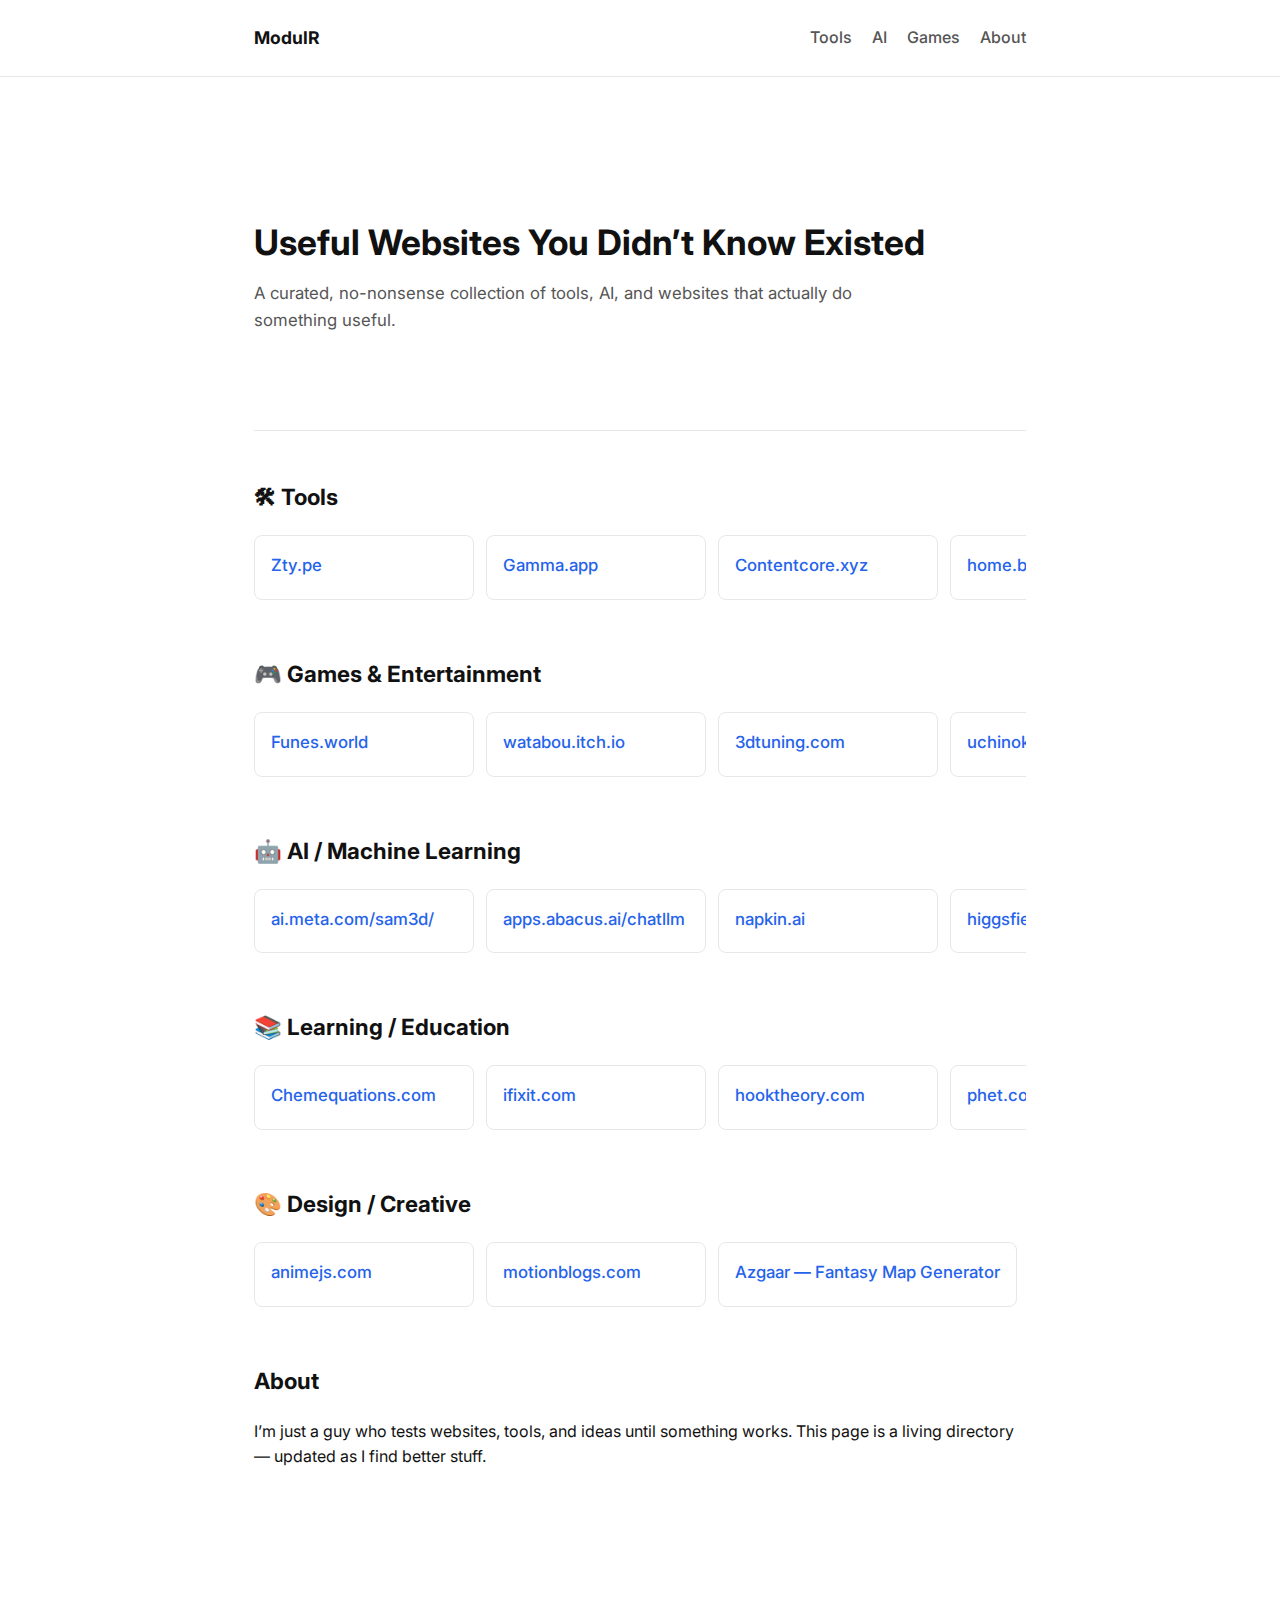
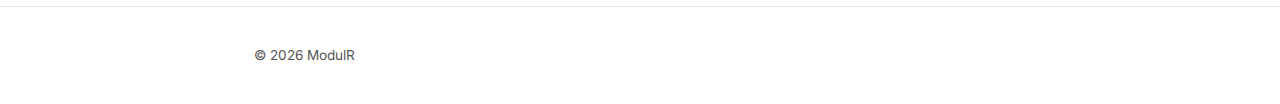
<file: index.html>
<!DOCTYPE html>
<html lang="en">
<head>
  <meta charset="UTF-8" />
  <meta name="viewport" content="width=device-width, initial-scale=1.0" />
  <title>ModulR — Useful Websites & Tools</title>

  <!-- Font -->
  <link rel="preconnect" href="https://fonts.googleapis.com">
  <link rel="preconnect" href="https://fonts.gstatic.com" crossorigin>
  <link href="https://fonts.googleapis.com/css2?family=Inter:wght@400;500;600;700&display=swap" rel="stylesheet">

  <!-- CSS -->
  <link rel="stylesheet" href="https://schrodingersnode.github.io/ModulR.io/style.css" />
</head>
<body>

  <!-- Top Bar -->
  <header class="topbar">
    <div class="container topbar-inner">
      <div class="logo">ModulR</div>
      <nav class="nav">
        <a href="#tools">Tools</a>
        <a href="#ai">AI</a>
        <a href="#games">Games</a>
        <a href="#about">About</a>
      </nav>
    </div>
  </header>

  <!-- Main Content -->
  <main class="container">
    <section class="hero">
      <h1>Useful Websites You Didn’t Know Existed</h1>
      <p>
        A curated, no-nonsense collection of tools, AI, and websites
        that actually do something useful.
      </p>
    </section>

    <hr />

    <!-- Horizontal categories -->
    <section id="tools" class="topic">
      <h2>🛠 Tools</h2>
      <div class="scroll-row" aria-label="Tools">
        <div class="card" style="border:1px solid var(--border);padding:1rem;border-radius:8px;min-width:220px;background:#fff;"
             onmouseover="this.style.boxShadow='0 8px 20px rgba(0,0,0,0.08)';this.style.transform='translateY(-4px)';"
             onmouseout="this.style.boxShadow='';this.style.transform='';">
          <h3><a href="https://zty.pe" target="_blank" rel="noopener noreferrer">Zty.pe</a></h3>
        </div>
        <div class="card" style="border:1px solid var(--border);padding:1rem;border-radius:8px;min-width:220px;background:#fff;"
             onmouseover="this.style.boxShadow='0 8px 20px rgba(0,0,0,0.08)';this.style.transform='translateY(-4px)';"
             onmouseout="this.style.boxShadow='';this.style.transform='';">
          <h3><a href="https://gamma.app" target="_blank" rel="noopener noreferrer">Gamma.app</a></h3>
        </div>
        <div class="card" style="border:1px solid var(--border);padding:1rem;border-radius:8px;min-width:220px;background:#fff;"
             onmouseover="this.style.boxShadow='0 8px 20px rgba(0,0,0,0.08)';this.style.transform='translateY(-4px)';"
             onmouseout="this.style.boxShadow='';this.style.transform='';">
          <h3><a href="https://contentcore.xyz" target="_blank" rel="noopener noreferrer">Contentcore.xyz</a></h3>
        </div>
        <div class="card" style="border:1px solid var(--border);padding:1rem;border-radius:8px;min-width:220px;background:#fff;"
             onmouseover="this.style.boxShadow='0 8px 20px rgba(0,0,0,0.08)';this.style.transform='translateY(-4px)';"
             onmouseout="this.style.boxShadow='';this.style.transform='';">
          <h3><a href="https://home.by.me" target="_blank" rel="noopener noreferrer">home.by.me</a></h3>
        </div>
        <div class="card" style="border:1px solid var(--border);padding:1rem;border-radius:8px;min-width:220px;background:#fff;"
             onmouseover="this.style.boxShadow='0 8px 20px rgba(0,0,0,0.08)';this.style.transform='translateY(-4px)';"
             onmouseout="this.style.boxShadow='';this.style.transform='';">
          <h3><a href="https://drifted.com" target="_blank" rel="noopener noreferrer">Drifted.com</a></h3>
        </div>
        <div class="card" style="border:1px solid var(--border);padding:1rem;border-radius:8px;min-width:220px;background:#fff;"
             onmouseover="this.style.boxShadow='0 8px 20px rgba(0,0,0,0.08)';this.style.transform='translateY(-4px)';"
             onmouseout="this.style.boxShadow='';this.style.transform='';">
          <h3><a href="https://dr-cos.info" target="_blank" rel="noopener noreferrer">dr-cos.info</a></h3>
        </div>
        <div class="card" style="border:1px solid var(--border);padding:1rem;border-radius:8px;min-width:220px;background:#fff;"
             onmouseover="this.style.boxShadow='0 8px 20px rgba(0,0,0,0.08)';this.style.transform='translateY(-4px)';"
             onmouseout="this.style.boxShadow='';this.style.transform='';">
          <h3><a href="https://fx.collax.app" target="_blank" rel="noopener noreferrer">fx.collax.app</a></h3>
        </div>
        <div class="card" style="border:1px solid var(--border);padding:1rem;border-radius:8px;min-width:220px;background:#fff;" onmouseover="this.style.boxShadow='0 8px 20px rgba(0,0,0,0.08)';this.style.transform='translateY(-4px)';" onmouseout="this.style.boxShadow='';this.style.transform='';">
          <h3><a href="https://hammyhome.com" target="_blank" rel="noopener noreferrer">hammyhome.com</a></h3>
        </div>
        <div class="card" style="border:1px solid var(--border);padding:1rem;border-radius:8px;min-width:220px;background:#fff;" onmouseover="this.style.boxShadow='0 8px 20px rgba(0,0,0,0.08)';this.style.transform='translateY(-4px)';" onmouseout="this.style.boxShadow='';this.style.transform='';">
          <h3><a href="https://anvaka.github.io" target="_blank" rel="noopener noreferrer">anvaka.github.io</a></h3>
        </div>
        <div class="card" style="border:1px solid var(--border);padding:1rem;border-radius:8px;min-width:220px;background:#fff;" onmouseover="this.style.boxShadow='0 8px 20px rgba(0,0,0,0.08)';this.style.transform='translateY(-4px)';" onmouseout="this.style.boxShadow='';this.style.transform='';">
          <h3><a href="https://planner5d.com" target="_blank" rel="noopener noreferrer">planner5d.com</a></h3>
        </div>
        <div class="card" style="border:1px solid var(--border);padding:1rem;border-radius:8px;min-width:220px;background:#fff;" onmouseover="this.style.boxShadow='0 8px 20px rgba(0,0,0,0.08)';this.style.transform='translateY(-4px)';" onmouseout="this.style.boxShadow='';this.style.transform='';">
          <h3><a href="https://vocalremover.org" target="_blank" rel="noopener noreferrer">vocalremover.org</a></h3>
        </div>
        <!-- Continue the rest of Tools links similarly... -->
      </div>
    </section>

    <section id="games" class="topic">
      <h2>🎮 Games & Entertainment</h2>
      <div class="scroll-row" aria-label="Games">
        <div class="card" style="border:1px solid var(--border);padding:1rem;border-radius:8px;min-width:220px;background:#fff;"
             onmouseover="this.style.boxShadow='0 8px 20px rgba(0,0,0,0.08)';this.style.transform='translateY(-4px)';" onmouseout="this.style.boxShadow='';this.style.transform='';">
          <h3><a href="https://funes.world" target="_blank" rel="noopener noreferrer">Funes.world</a></h3>
        </div>
        <div class="card" style="border:1px solid var(--border);padding:1rem;border-radius:8px;min-width:220px;background:#fff;"
             onmouseover="this.style.boxShadow='0 8px 20px rgba(0,0,0,0.08)';this.style.transform='translateY(-4px)';" onmouseout="this.style.boxShadow='';this.style.transform='';">
          <h3><a href="https://watabou.itch.io" target="_blank" rel="noopener noreferrer">watabou.itch.io</a></h3>
        </div>
        <div class="card" style="border:1px solid var(--border);padding:1rem;border-radius:8px;min-width:220px;background:#fff;"
             onmouseover="this.style.boxShadow='0 8px 20px rgba(0,0,0,0.08)';this.style.transform='translateY(-4px)';" onmouseout="this.style.boxShadow='';this.style.transform='';">
          <h3><a href="https://3dtuning.com" target="_blank" rel="noopener noreferrer">3dtuning.com</a></h3>
        </div>
        <div class="card" style="border:1px solid var(--border);padding:1rem;border-radius:8px;min-width:220px;background:#fff;"
             onmouseover="this.style.boxShadow='0 8px 20px rgba(0,0,0,0.08)';this.style.transform='translateY(-4px)';" onmouseout="this.style.boxShadow='';this.style.transform='';">
          <h3><a href="https://uchinoko-maker.jp" target="_blank" rel="noopener noreferrer">uchinoko-maker.jp</a></h3>
        </div>
        <div class="card" style="border:1px solid var(--border);padding:1rem;border-radius:8px;min-width:220px;background:#fff;"
             onmouseover="this.style.boxShadow='0 8px 20px rgba(0,0,0,0.08)';this.style.transform='translateY(-4px)';" onmouseout="this.style.boxShadow='';this.style.transform='';">
          <h3><a href="https://toughlovearena.com" target="_blank" rel="noopener noreferrer">toughlovearena.com</a></h3>
        </div>
      </div>
    </section>

    <section id="ai" class="topic">
      <h2>🤖 AI / Machine Learning</h2>
      <div class="scroll-row" aria-label="AI">
        <div class="card" style="border:1px solid var(--border);padding:1rem;border-radius:8px;min-width:220px;background:#fff;" onmouseover="this.style.boxShadow='0 8px 20px rgba(0,0,0,0.08)';this.style.transform='translateY(-4px)';" onmouseout="this.style.boxShadow='';this.style.transform='';">
          <h3><a href="https://ai.meta.com/sam3d/" target="_blank" rel="noopener noreferrer">ai.meta.com/sam3d/</a></h3>
        </div>
        <div class="card" style="border:1px solid var(--border);padding:1rem;border-radius:8px;min-width:220px;background:#fff;" onmouseover="this.style.boxShadow='0 8px 20px rgba(0,0,0,0.08)';this.style.transform='translateY(-4px)';" onmouseout="this.style.boxShadow='';this.style.transform='';">
          <h3><a href="https://apps.abacus.ai/chatllm" target="_blank" rel="noopener noreferrer">apps.abacus.ai/chatllm</a></h3>
        </div>
        <div class="card" style="border:1px solid var(--border);padding:1rem;border-radius:8px;min-width:220px;background:#fff;" onmouseover="this.style.boxShadow='0 8px 20px rgba(0,0,0,0.08)';this.style.transform='translateY(-4px)';" onmouseout="this.style.boxShadow='';this.style.transform='';">
          <h3><a href="https://napkin.ai" target="_blank" rel="noopener noreferrer">napkin.ai</a></h3>
        </div>
        <div class="card" style="border:1px solid var(--border);padding:1rem;border-radius:8px;min-width:220px;background:#fff;" onmouseover="this.style.boxShadow='0 8px 20px rgba(0,0,0,0.08)';this.style.transform='translateY(-4px)';" onmouseout="this.style.boxShadow='';this.style.transform='';">
          <h3><a href="https://higgsfield.ai" target="_blank" rel="noopener noreferrer">higgsfield.ai</a></h3>
        </div>
      </div>
    </section>

    <section id="learning" class="topic">
      <h2>📚 Learning / Education</h2>
      <div class="scroll-row" aria-label="Learning">
        <div class="card" style="border:1px solid var(--border);padding:1rem;border-radius:8px;min-width:220px;background:#fff;" onmouseover="this.style.boxShadow='0 8px 20px rgba(0,0,0,0.08)';this.style.transform='translateY(-4px)';" onmouseout="this.style.boxShadow='';this.style.transform='';">
          <h3><a href="https://chemequations.com" target="_blank" rel="noopener noreferrer">Chemequations.com</a></h3>
        </div>
        <div class="card" style="border:1px solid var(--border);padding:1rem;border-radius:8px;min-width:220px;background:#fff;" onmouseover="this.style.boxShadow='0 8px 20px rgba(0,0,0,0.08)';this.style.transform='translateY(-4px)';" onmouseout="this.style.boxShadow='';this.style.transform='';">
          <h3><a href="https://ifixit.com" target="_blank" rel="noopener noreferrer">ifixit.com</a></h3>
        </div>
        <div class="card" style="border:1px solid var(--border);padding:1rem;border-radius:8px;min-width:220px;background:#fff;" onmouseover="this.style.boxShadow='0 8px 20px rgba(0,0,0,0.08)';this.style.transform='translateY(-4px)';" onmouseout="this.style.boxShadow='';this.style.transform='';">
          <h3><a href="https://hooktheory.com" target="_blank" rel="noopener noreferrer">hooktheory.com</a></h3>
        </div>
        <div class="card" style="border:1px solid var(--border);padding:1rem;border-radius:8px;min-width:220px;background:#fff;" onmouseover="this.style.boxShadow='0 8px 20px rgba(0,0,0,0.08)';this.style.transform='translateY(-4px)';" onmouseout="this.style.boxShadow='';this.style.transform='';">
          <h3><a href="https://phet.colorado.edu" target="_blank" rel="noopener noreferrer">phet.colorado.edu</a></h3>
        </div>
        <div class="card" style="border:1px solid var(--border);padding:1rem;border-radius:8px;min-width:220px;background:#fff;" onmouseover="this.style.boxShadow='0 8px 20px rgba(0,0,0,0.08)';this.style.transform='translateY(-4px)';" onmouseout="this.style.boxShadow='';this.style.transform='';">
          <h3><a href="https://wikihow.com" target="_blank" rel="noopener noreferrer">wikihow.com</a></h3>
        </div>
      </div>
    </section>

    <section id="design" class="topic">
      <h2>🎨 Design / Creative</h2>
      <div class="scroll-row" aria-label="Design">
        <div class="card" style="border:1px solid var(--border);padding:1rem;border-radius:8px;min-width:220px;background:#fff;" onmouseover="this.style.boxShadow='0 8px 20px rgba(0,0,0,0.08)';this.style.transform='translateY(-4px)';" onmouseout="this.style.boxShadow='';this.style.transform='';">
          <h3><a href="https://animejs.com" target="_blank" rel="noopener noreferrer">animejs.com</a></h3>
        </div>
        <div class="card" style="border:1px solid var(--border);padding:1rem;border-radius:8px;min-width:220px;background:#fff;" onmouseover="this.style.boxShadow='0 8px 20px rgba(0,0,0,0.08)';this.style.transform='translateY(-4px)';" onmouseout="this.style.boxShadow='';this.style.transform='';">
          <h3><a href="https://motionblogs.com" target="_blank" rel="noopener noreferrer">motionblogs.com</a></h3>
        </div>
        <div class="card" style="border:1px solid var(--border);padding:1rem;border-radius:8px;min-width:220px;background:#fff;" onmouseover="this.style.boxShadow='0 8px 20px rgba(0,0,0,0.08)';this.style.transform='translateY(-4px)';" onmouseout="this.style.boxShadow='';this.style.transform='';">
          <h3><a href="https://azgaar.github.io/Fantasy-Map-Generator/" target="_blank" rel="noopener noreferrer">Azgaar — Fantasy Map Generator</a></h3>
        </div>
        <div class="card" style="border:1px solid var(--border);padding:1rem;border-radius:8px;min-width:220px;background:#fff;" onmouseover="this.style.boxShadow='0 8px 20px rgba(0,0,0,0.08)';this.style.transform='translateY(-4px)';" onmouseout="this.style.boxShadow='';this.style.transform='';">
          <h3><a href="https://thetoymaker.com" target="_blank" rel="noopener noreferrer">thetoymaker.com</a></h3>
        </div>
        <div class="card" style="border:1px solid var(--border);padding:1rem;border-radius:8px;min-width:220px;background:#fff;" onmouseover="this.style.boxShadow='0 8px 20px rgba(0,0,0,0.08)';this.style.transform='translateY(-4px)';" onmouseout="this.style.boxShadow='';this.style.transform='';">
          <h3><a href="https://autodraw.com" target="_blank" rel="noopener noreferrer">autodraw.com</a></h3>
        </div>
        <!-- add remaining design links: ravelry.com, pngimg.com, musicaa.com -->
      </div>
    </section>

    <!-- About -->
    <section id="about">
      <h2>About</h2>
      <p>
        I’m just a guy who tests websites, tools, and ideas until something works.
        This page is a living directory — updated as I find better stuff.
      </p>
    </section>
  </main>

  <!-- Footer -->
  <footer class="footer">
    <div class="container">
      <p>© 2026 ModulR</p>
    </div>
  </footer>

</body>
</html>
</file>
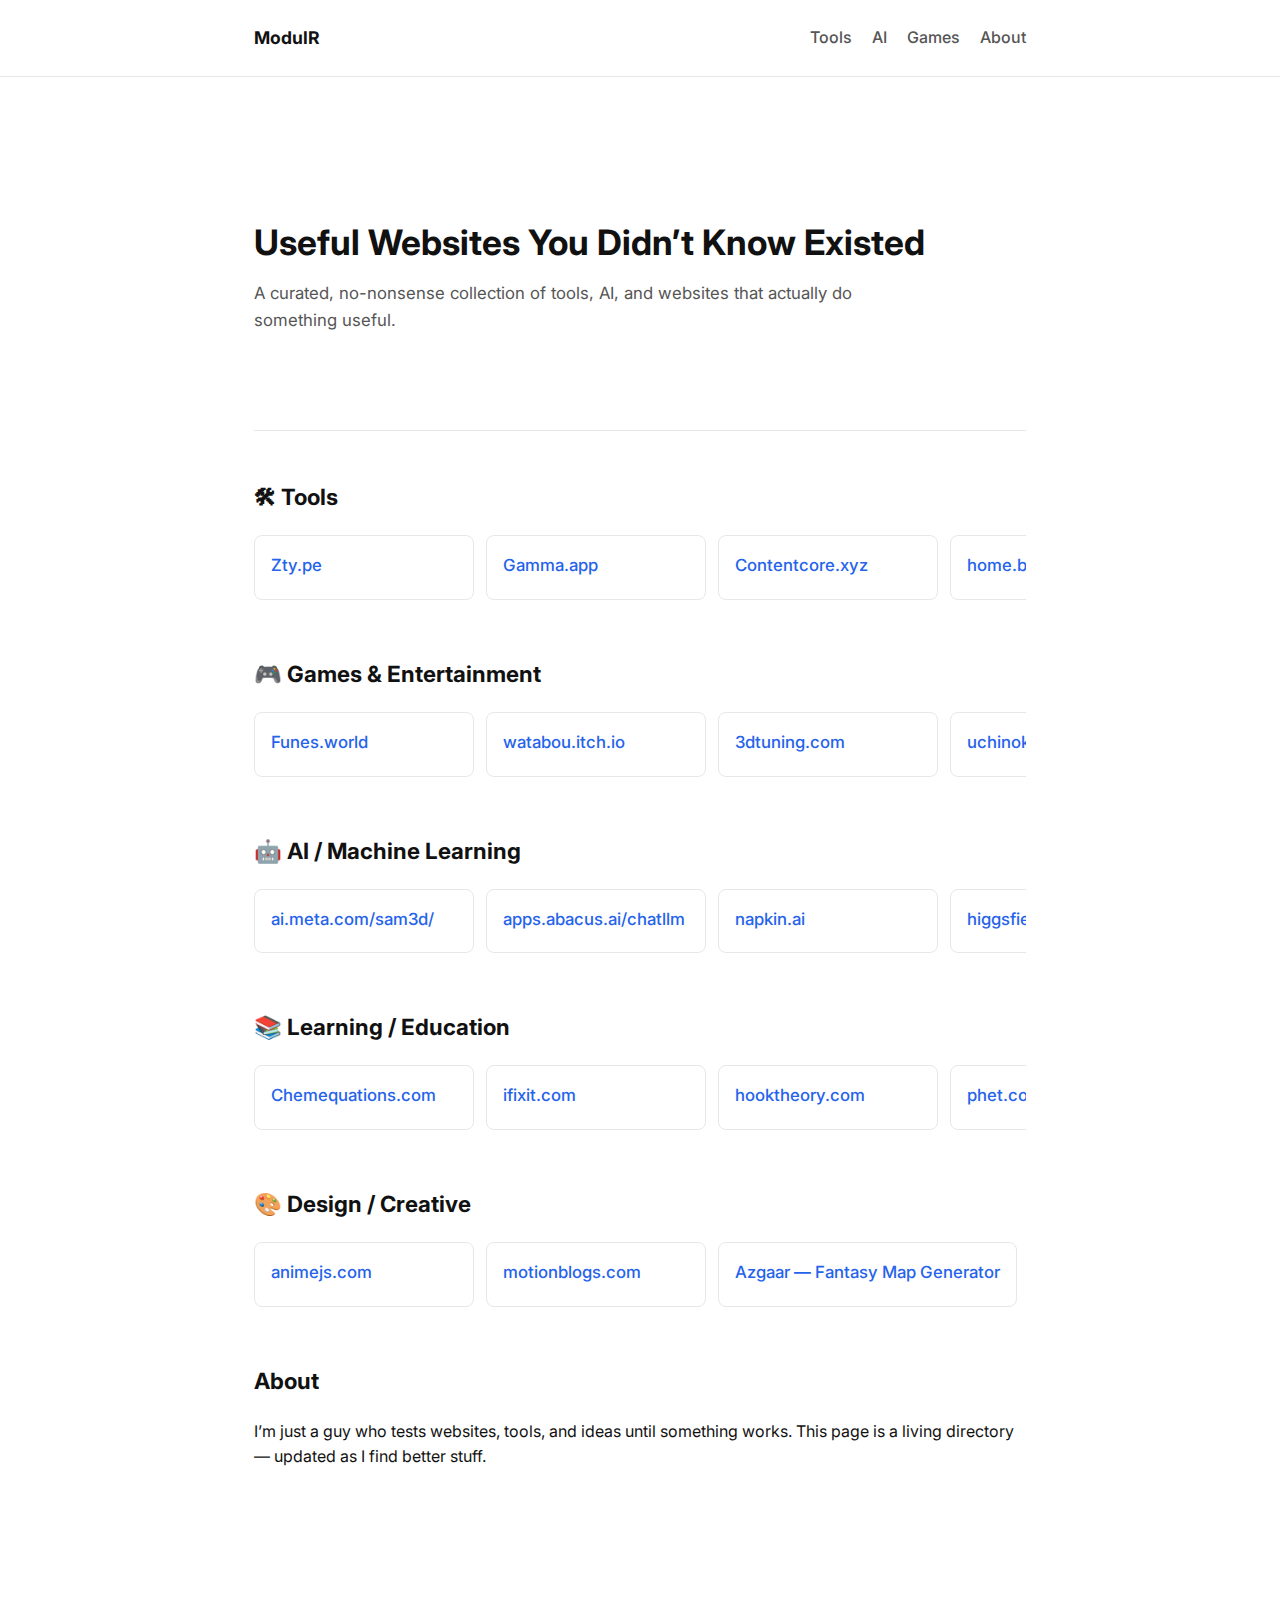
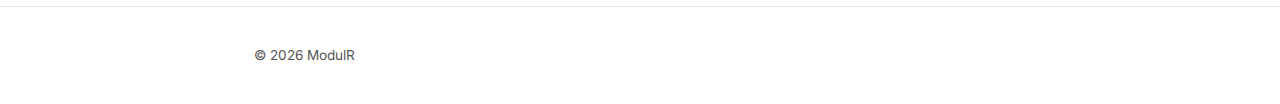
<file: ModulR/index.html>
<!DOCTYPE html>
<html lang="en">
<head>
  <meta charset="UTF-8" />
  <meta name="viewport" content="width=device-width, initial-scale=1.0" />
  <title>ModulR — Useful Websites & Tools</title>

  <!-- Font -->
  <link rel="preconnect" href="https://fonts.googleapis.com">
  <link rel="preconnect" href="https://fonts.gstatic.com" crossorigin>
  <link href="https://fonts.googleapis.com/css2?family=Inter:wght@400;500;600;700&display=swap" rel="stylesheet">

  <!-- CSS -->
  <link rel="stylesheet" href="css/style.css" />
</head>
<body>

  <!-- Top Bar -->
  <header class="topbar">
    <div class="container topbar-inner">
      <div class="logo">ModulR</div>
      <nav class="nav">
        <a href="#tools">Tools</a>
        <a href="#ai">AI</a>
        <a href="#games">Games</a>
        <a href="#about">About</a>
      </nav>
    </div>
  </header>

  <!-- Main Content -->
  <main class="container">
    <section class="hero">
      <h1>Useful Websites You Didn’t Know Existed</h1>
      <p>
        A curated, no-nonsense collection of tools, AI, and websites
        that actually do something useful.
      </p>
    </section>

    <hr />

    <!-- Horizontal categories -->
    <section id="tools" class="topic">
      <h2>🛠 Tools</h2>
      <div class="scroll-row" aria-label="Tools">
        <div class="card" style="border:1px solid var(--border);padding:1rem;border-radius:8px;min-width:220px;background:#fff;"
             onmouseover="this.style.boxShadow='0 8px 20px rgba(0,0,0,0.08)';this.style.transform='translateY(-4px)';"
             onmouseout="this.style.boxShadow='';this.style.transform='';">
          <h3><a href="https://zty.pe" target="_blank" rel="noopener noreferrer">Zty.pe</a></h3>
        </div>
        <div class="card" style="border:1px solid var(--border);padding:1rem;border-radius:8px;min-width:220px;background:#fff;"
             onmouseover="this.style.boxShadow='0 8px 20px rgba(0,0,0,0.08)';this.style.transform='translateY(-4px)';"
             onmouseout="this.style.boxShadow='';this.style.transform='';">
          <h3><a href="https://gamma.app" target="_blank" rel="noopener noreferrer">Gamma.app</a></h3>
        </div>
        <div class="card" style="border:1px solid var(--border);padding:1rem;border-radius:8px;min-width:220px;background:#fff;"
             onmouseover="this.style.boxShadow='0 8px 20px rgba(0,0,0,0.08)';this.style.transform='translateY(-4px)';"
             onmouseout="this.style.boxShadow='';this.style.transform='';">
          <h3><a href="https://contentcore.xyz" target="_blank" rel="noopener noreferrer">Contentcore.xyz</a></h3>
        </div>
        <div class="card" style="border:1px solid var(--border);padding:1rem;border-radius:8px;min-width:220px;background:#fff;"
             onmouseover="this.style.boxShadow='0 8px 20px rgba(0,0,0,0.08)';this.style.transform='translateY(-4px)';"
             onmouseout="this.style.boxShadow='';this.style.transform='';">
          <h3><a href="https://home.by.me" target="_blank" rel="noopener noreferrer">home.by.me</a></h3>
        </div>
        <div class="card" style="border:1px solid var(--border);padding:1rem;border-radius:8px;min-width:220px;background:#fff;"
             onmouseover="this.style.boxShadow='0 8px 20px rgba(0,0,0,0.08)';this.style.transform='translateY(-4px)';"
             onmouseout="this.style.boxShadow='';this.style.transform='';">
          <h3><a href="https://drifted.com" target="_blank" rel="noopener noreferrer">Drifted.com</a></h3>
        </div>
        <div class="card" style="border:1px solid var(--border);padding:1rem;border-radius:8px;min-width:220px;background:#fff;"
             onmouseover="this.style.boxShadow='0 8px 20px rgba(0,0,0,0.08)';this.style.transform='translateY(-4px)';"
             onmouseout="this.style.boxShadow='';this.style.transform='';">
          <h3><a href="https://dr-cos.info" target="_blank" rel="noopener noreferrer">dr-cos.info</a></h3>
        </div>
        <div class="card" style="border:1px solid var(--border);padding:1rem;border-radius:8px;min-width:220px;background:#fff;"
             onmouseover="this.style.boxShadow='0 8px 20px rgba(0,0,0,0.08)';this.style.transform='translateY(-4px)';"
             onmouseout="this.style.boxShadow='';this.style.transform='';">
          <h3><a href="https://fx.collax.app" target="_blank" rel="noopener noreferrer">fx.collax.app</a></h3>
        </div>
        <div class="card" style="border:1px solid var(--border);padding:1rem;border-radius:8px;min-width:220px;background:#fff;" onmouseover="this.style.boxShadow='0 8px 20px rgba(0,0,0,0.08)';this.style.transform='translateY(-4px)';" onmouseout="this.style.boxShadow='';this.style.transform='';">
          <h3><a href="https://hammyhome.com" target="_blank" rel="noopener noreferrer">hammyhome.com</a></h3>
        </div>
        <div class="card" style="border:1px solid var(--border);padding:1rem;border-radius:8px;min-width:220px;background:#fff;" onmouseover="this.style.boxShadow='0 8px 20px rgba(0,0,0,0.08)';this.style.transform='translateY(-4px)';" onmouseout="this.style.boxShadow='';this.style.transform='';">
          <h3><a href="https://anvaka.github.io" target="_blank" rel="noopener noreferrer">anvaka.github.io</a></h3>
        </div>
        <div class="card" style="border:1px solid var(--border);padding:1rem;border-radius:8px;min-width:220px;background:#fff;" onmouseover="this.style.boxShadow='0 8px 20px rgba(0,0,0,0.08)';this.style.transform='translateY(-4px)';" onmouseout="this.style.boxShadow='';this.style.transform='';">
          <h3><a href="https://planner5d.com" target="_blank" rel="noopener noreferrer">planner5d.com</a></h3>
        </div>
        <div class="card" style="border:1px solid var(--border);padding:1rem;border-radius:8px;min-width:220px;background:#fff;" onmouseover="this.style.boxShadow='0 8px 20px rgba(0,0,0,0.08)';this.style.transform='translateY(-4px)';" onmouseout="this.style.boxShadow='';this.style.transform='';">
          <h3><a href="https://vocalremover.org" target="_blank" rel="noopener noreferrer">vocalremover.org</a></h3>
        </div>
        <!-- Continue the rest of Tools links similarly... -->
      </div>
    </section>

    <section id="games" class="topic">
      <h2>🎮 Games & Entertainment</h2>
      <div class="scroll-row" aria-label="Games">
        <div class="card" style="border:1px solid var(--border);padding:1rem;border-radius:8px;min-width:220px;background:#fff;"
             onmouseover="this.style.boxShadow='0 8px 20px rgba(0,0,0,0.08)';this.style.transform='translateY(-4px)';" onmouseout="this.style.boxShadow='';this.style.transform='';">
          <h3><a href="https://funes.world" target="_blank" rel="noopener noreferrer">Funes.world</a></h3>
        </div>
        <div class="card" style="border:1px solid var(--border);padding:1rem;border-radius:8px;min-width:220px;background:#fff;"
             onmouseover="this.style.boxShadow='0 8px 20px rgba(0,0,0,0.08)';this.style.transform='translateY(-4px)';" onmouseout="this.style.boxShadow='';this.style.transform='';">
          <h3><a href="https://watabou.itch.io" target="_blank" rel="noopener noreferrer">watabou.itch.io</a></h3>
        </div>
        <div class="card" style="border:1px solid var(--border);padding:1rem;border-radius:8px;min-width:220px;background:#fff;"
             onmouseover="this.style.boxShadow='0 8px 20px rgba(0,0,0,0.08)';this.style.transform='translateY(-4px)';" onmouseout="this.style.boxShadow='';this.style.transform='';">
          <h3><a href="https://3dtuning.com" target="_blank" rel="noopener noreferrer">3dtuning.com</a></h3>
        </div>
        <div class="card" style="border:1px solid var(--border);padding:1rem;border-radius:8px;min-width:220px;background:#fff;"
             onmouseover="this.style.boxShadow='0 8px 20px rgba(0,0,0,0.08)';this.style.transform='translateY(-4px)';" onmouseout="this.style.boxShadow='';this.style.transform='';">
          <h3><a href="https://uchinoko-maker.jp" target="_blank" rel="noopener noreferrer">uchinoko-maker.jp</a></h3>
        </div>
        <div class="card" style="border:1px solid var(--border);padding:1rem;border-radius:8px;min-width:220px;background:#fff;"
             onmouseover="this.style.boxShadow='0 8px 20px rgba(0,0,0,0.08)';this.style.transform='translateY(-4px)';" onmouseout="this.style.boxShadow='';this.style.transform='';">
          <h3><a href="https://toughlovearena.com" target="_blank" rel="noopener noreferrer">toughlovearena.com</a></h3>
        </div>
      </div>
    </section>

    <section id="ai" class="topic">
      <h2>🤖 AI / Machine Learning</h2>
      <div class="scroll-row" aria-label="AI">
        <div class="card" style="border:1px solid var(--border);padding:1rem;border-radius:8px;min-width:220px;background:#fff;" onmouseover="this.style.boxShadow='0 8px 20px rgba(0,0,0,0.08)';this.style.transform='translateY(-4px)';" onmouseout="this.style.boxShadow='';this.style.transform='';">
          <h3><a href="https://ai.meta.com/sam3d/" target="_blank" rel="noopener noreferrer">ai.meta.com/sam3d/</a></h3>
        </div>
        <div class="card" style="border:1px solid var(--border);padding:1rem;border-radius:8px;min-width:220px;background:#fff;" onmouseover="this.style.boxShadow='0 8px 20px rgba(0,0,0,0.08)';this.style.transform='translateY(-4px)';" onmouseout="this.style.boxShadow='';this.style.transform='';">
          <h3><a href="https://apps.abacus.ai/chatllm" target="_blank" rel="noopener noreferrer">apps.abacus.ai/chatllm</a></h3>
        </div>
        <div class="card" style="border:1px solid var(--border);padding:1rem;border-radius:8px;min-width:220px;background:#fff;" onmouseover="this.style.boxShadow='0 8px 20px rgba(0,0,0,0.08)';this.style.transform='translateY(-4px)';" onmouseout="this.style.boxShadow='';this.style.transform='';">
          <h3><a href="https://napkin.ai" target="_blank" rel="noopener noreferrer">napkin.ai</a></h3>
        </div>
        <div class="card" style="border:1px solid var(--border);padding:1rem;border-radius:8px;min-width:220px;background:#fff;" onmouseover="this.style.boxShadow='0 8px 20px rgba(0,0,0,0.08)';this.style.transform='translateY(-4px)';" onmouseout="this.style.boxShadow='';this.style.transform='';">
          <h3><a href="https://higgsfield.ai" target="_blank" rel="noopener noreferrer">higgsfield.ai</a></h3>
        </div>
      </div>
    </section>

    <section id="learning" class="topic">
      <h2>📚 Learning / Education</h2>
      <div class="scroll-row" aria-label="Learning">
        <div class="card" style="border:1px solid var(--border);padding:1rem;border-radius:8px;min-width:220px;background:#fff;" onmouseover="this.style.boxShadow='0 8px 20px rgba(0,0,0,0.08)';this.style.transform='translateY(-4px)';" onmouseout="this.style.boxShadow='';this.style.transform='';">
          <h3><a href="https://chemequations.com" target="_blank" rel="noopener noreferrer">Chemequations.com</a></h3>
        </div>
        <div class="card" style="border:1px solid var(--border);padding:1rem;border-radius:8px;min-width:220px;background:#fff;" onmouseover="this.style.boxShadow='0 8px 20px rgba(0,0,0,0.08)';this.style.transform='translateY(-4px)';" onmouseout="this.style.boxShadow='';this.style.transform='';">
          <h3><a href="https://ifixit.com" target="_blank" rel="noopener noreferrer">ifixit.com</a></h3>
        </div>
        <div class="card" style="border:1px solid var(--border);padding:1rem;border-radius:8px;min-width:220px;background:#fff;" onmouseover="this.style.boxShadow='0 8px 20px rgba(0,0,0,0.08)';this.style.transform='translateY(-4px)';" onmouseout="this.style.boxShadow='';this.style.transform='';">
          <h3><a href="https://hooktheory.com" target="_blank" rel="noopener noreferrer">hooktheory.com</a></h3>
        </div>
        <div class="card" style="border:1px solid var(--border);padding:1rem;border-radius:8px;min-width:220px;background:#fff;" onmouseover="this.style.boxShadow='0 8px 20px rgba(0,0,0,0.08)';this.style.transform='translateY(-4px)';" onmouseout="this.style.boxShadow='';this.style.transform='';">
          <h3><a href="https://phet.colorado.edu" target="_blank" rel="noopener noreferrer">phet.colorado.edu</a></h3>
        </div>
        <div class="card" style="border:1px solid var(--border);padding:1rem;border-radius:8px;min-width:220px;background:#fff;" onmouseover="this.style.boxShadow='0 8px 20px rgba(0,0,0,0.08)';this.style.transform='translateY(-4px)';" onmouseout="this.style.boxShadow='';this.style.transform='';">
          <h3><a href="https://wikihow.com" target="_blank" rel="noopener noreferrer">wikihow.com</a></h3>
        </div>
      </div>
    </section>

    <section id="design" class="topic">
      <h2>🎨 Design / Creative</h2>
      <div class="scroll-row" aria-label="Design">
        <div class="card" style="border:1px solid var(--border);padding:1rem;border-radius:8px;min-width:220px;background:#fff;" onmouseover="this.style.boxShadow='0 8px 20px rgba(0,0,0,0.08)';this.style.transform='translateY(-4px)';" onmouseout="this.style.boxShadow='';this.style.transform='';">
          <h3><a href="https://animejs.com" target="_blank" rel="noopener noreferrer">animejs.com</a></h3>
        </div>
        <div class="card" style="border:1px solid var(--border);padding:1rem;border-radius:8px;min-width:220px;background:#fff;" onmouseover="this.style.boxShadow='0 8px 20px rgba(0,0,0,0.08)';this.style.transform='translateY(-4px)';" onmouseout="this.style.boxShadow='';this.style.transform='';">
          <h3><a href="https://motionblogs.com" target="_blank" rel="noopener noreferrer">motionblogs.com</a></h3>
        </div>
        <div class="card" style="border:1px solid var(--border);padding:1rem;border-radius:8px;min-width:220px;background:#fff;" onmouseover="this.style.boxShadow='0 8px 20px rgba(0,0,0,0.08)';this.style.transform='translateY(-4px)';" onmouseout="this.style.boxShadow='';this.style.transform='';">
          <h3><a href="https://azgaar.github.io/Fantasy-Map-Generator/" target="_blank" rel="noopener noreferrer">Azgaar — Fantasy Map Generator</a></h3>
        </div>
        <div class="card" style="border:1px solid var(--border);padding:1rem;border-radius:8px;min-width:220px;background:#fff;" onmouseover="this.style.boxShadow='0 8px 20px rgba(0,0,0,0.08)';this.style.transform='translateY(-4px)';" onmouseout="this.style.boxShadow='';this.style.transform='';">
          <h3><a href="https://thetoymaker.com" target="_blank" rel="noopener noreferrer">thetoymaker.com</a></h3>
        </div>
        <div class="card" style="border:1px solid var(--border);padding:1rem;border-radius:8px;min-width:220px;background:#fff;" onmouseover="this.style.boxShadow='0 8px 20px rgba(0,0,0,0.08)';this.style.transform='translateY(-4px)';" onmouseout="this.style.boxShadow='';this.style.transform='';">
          <h3><a href="https://autodraw.com" target="_blank" rel="noopener noreferrer">autodraw.com</a></h3>
        </div>
        <!-- add remaining design links: ravelry.com, pngimg.com, musicaa.com -->
      </div>
    </section>

    <!-- About -->
    <section id="about">
      <h2>About</h2>
      <p>
        I’m just a guy who tests websites, tools, and ideas until something works.
        This page is a living directory — updated as I find better stuff.
      </p>
    </section>
  </main>

  <!-- Footer -->
  <footer class="footer">
    <div class="container">
      <p>© 2026 ModulR</p>
    </div>
  </footer>

</body>
</html>
</file>
<file: ModulR/css/style.css>
:root {
  --bg: #ffffff;
  --text: #111111;
  --muted: #555555;
  --border: #e5e7eb;
  --accent: #2563eb; /* change this for branding */
}

* {
  box-sizing: border-box;
}

body {
  margin: 0;
  font-family: Inter, system-ui, -apple-system, BlinkMacSystemFont, "Segoe UI", sans-serif;
  background: var(--bg);
  color: var(--text);
  line-height: 1.6;
}

/* Layout */
.container {
  max-width: 820px;
  margin: 0 auto;
  padding: 1.5rem;
}

/* Top Bar */
.topbar {
  border-bottom: 1px solid var(--border);
  background: #fff;
}

.topbar-inner {
  display: flex;
  justify-content: space-between;
  align-items: center;
}

.logo {
  font-weight: 700;
  font-size: 1.1rem;
}

.nav a {
  margin-left: 1rem;
  text-decoration: none;
  color: var(--muted);
  font-weight: 500;
}

.nav a:hover {
  color: var(--accent);
}

/* Hero */
.hero {
  padding: 3rem 0 2rem;
}

.hero h1 {
  font-size: 2.2rem;
  line-height: 1.2;
  margin-bottom: 0.75rem;
}

.hero p {
  font-size: 1.05rem;
  color: var(--muted);
  max-width: 600px;
}

/* Sections */
section {
  margin: 3rem 0;
}

section h2 {
  font-size: 1.4rem;
  margin-bottom: 1.25rem;
}

/* Topics grid: Tools, AI, Games */
.topics-grid {
  display: grid;
  grid-template-columns: repeat(3, 1fr);
  gap: 1rem;
  align-items: start;
  margin: 1.5rem 0;
}

.topics-grid section {
  margin: 0;
}

.topics-grid section h2 {
  text-align: center;
  margin-bottom: 0.75rem;
}

/* Responsive */
@media (max-width: 880px) {
  .topics-grid {
    grid-template-columns: 1fr;
  }
}

/* Cards */
.card {
  border: 1px solid var(--border);
  border-radius: 8px;
  padding: 1.25rem;
  margin-bottom: 1rem;
  background: #fff;
}

.card h3 {
  margin: 0 0 0.25rem;
  font-size: 1.05rem;
}

.card p {
  margin: 0 0 0.75rem;
  color: var(--muted);
}

.card a {
  text-decoration: none;
  font-weight: 500;
  color: var(--accent);
}

.card a:hover {
  text-decoration: underline;
}

/* Divider */
hr {
  border: none;
  border-top: 1px solid var(--border);
  margin: 2.5rem 0;
}

/* Footer */
.footer {
  border-top: 1px solid var(--border);
  margin-top: 4rem;
}

.footer p {
  font-size: 0.85rem;
  color: var(--muted);
}
.footer a {
  color: var(--accent);
  text-decoration: none;
}

/* Horizontal scroll rows for categories */
.scroll-row {
  display: flex;
  gap: 0.75rem;
  overflow-x: auto;
  padding-bottom: 0.5rem;
  -webkit-overflow-scrolling: touch;
  scroll-behavior: smooth;
}

.scroll-row .card {
  flex: 0 0 auto;
  min-width: 220px; /* keeps card widths reasonable */
  margin-bottom: 0; /* spacing handled by gap */
  transition: transform 160ms ease, box-shadow 160ms ease;
}

/* Hover styles for keyboard/mouse users (complements inline onmouseover/out) */
.scroll-row .card:hover {
  transform: translateY(-4px);
  box-shadow: 0 8px 20px rgba(0,0,0,0.06);
}

/* Subtle scrollbar styling */
.scroll-row::-webkit-scrollbar {
  height: 8px;
}
.scroll-row::-webkit-scrollbar-thumb {
  background: rgba(17,17,17,0.06);
  border-radius: 8px;
}
</file>
